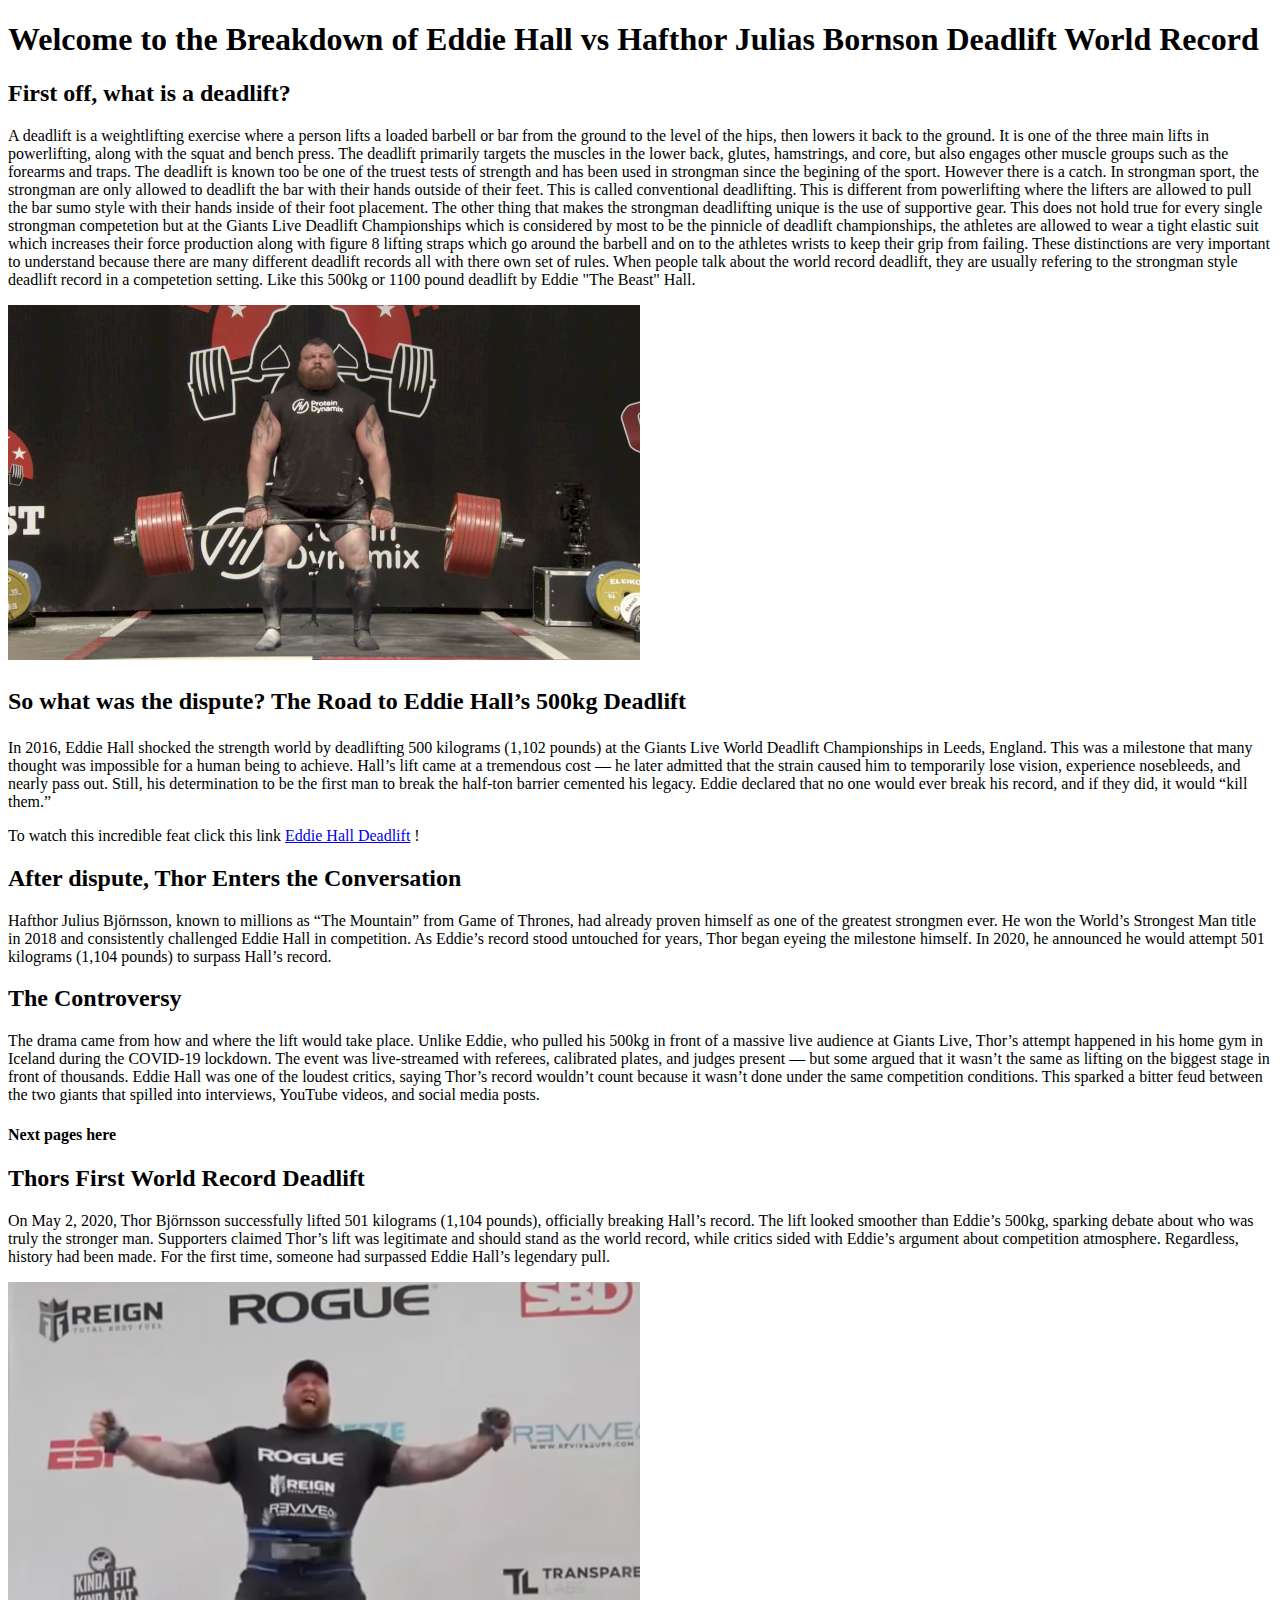
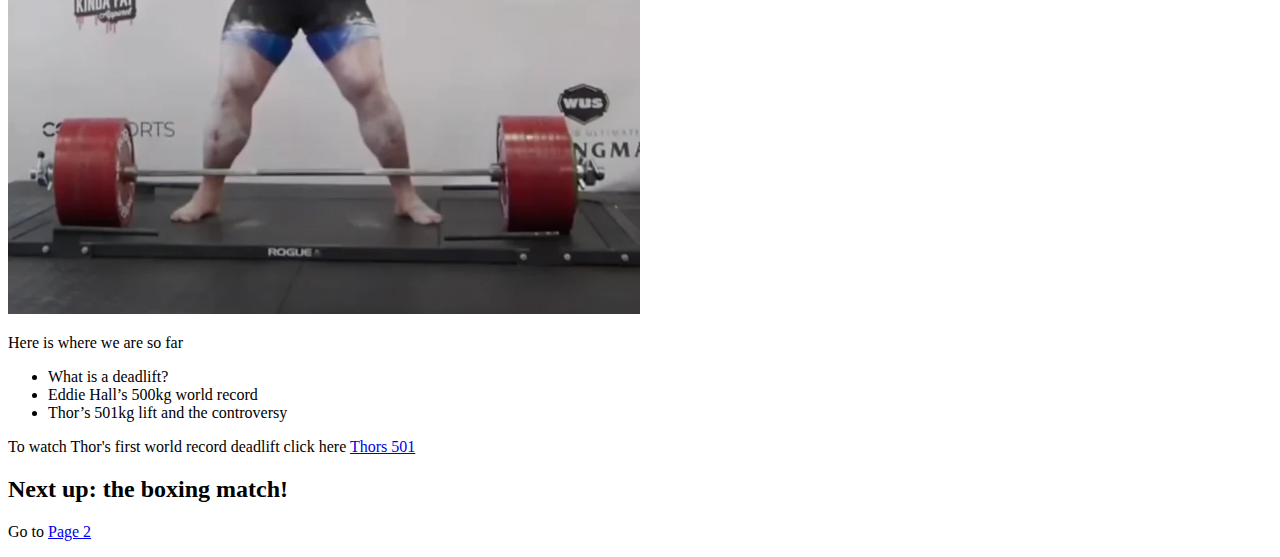
<file: index.html>
<!DOCTYPE html>
<html>
<head>
    <title>The Deadlift Dispute of Giants</title>
</head>
<body>
    <h1>Welcome to the Breakdown of Eddie Hall vs Hafthor Julias Bornson Deadlift World Record</h1>
    <h2>First off, what is a deadlift?</h2>
    <p>A deadlift is a weightlifting exercise where a person lifts a loaded barbell or bar from the ground to the level of the hips, then lowers it back to the ground. It is one of the three main lifts in powerlifting, along with the squat and bench press. The deadlift primarily targets the muscles in the lower back, glutes, hamstrings, and core, but also engages other muscle groups such as the forearms and traps. The deadlift is known too be one of the truest tests of strength and has been used in strongman since the begining of the sport. However there is a catch. In strongman sport, the strongman are only allowed to deadlift the bar with their hands outside of their feet. This is called conventional deadlifting. This is different from powerlifting where the lifters are allowed to pull the bar sumo style with their hands inside of their foot placement. The other thing that makes the strongman deadlifting unique is the use of supportive gear. This does not hold true for every single strongman competetion but at the Giants Live Deadlift Championships which is considered by most to be the pinnicle of deadlift championships, the athletes are allowed to wear a tight elastic suit which increases their force production along with figure 8 lifting straps which go around the barbell and on to the athletes wrists to keep their grip from failing. These distinctions are very important to understand because there are many different deadlift records all with there own set of rules. When people talk about the world record deadlift, they are usually refering to the strongman style deadlift record in a competetion setting. Like this 500kg or 1100 pound deadlift by Eddie "The Beast" Hall.</p>

    <img 
        src="./img/EddieHall.jpeg"
        alt="An image of Eddie Hall deadlifting 500kg"
        width="50%"
    >
    <h2><p> So what was the dispute? The Road to Eddie Hall’s 500kg Deadlift </p></h2>

    <p> In 2016, Eddie Hall shocked the strength world by deadlifting 500 kilograms (1,102 pounds) at the Giants Live World Deadlift Championships in Leeds, England. This was a milestone that many thought was impossible for a human being to achieve.

Hall’s lift came at a tremendous cost — he later admitted that the strain caused him to temporarily lose vision, experience nosebleeds, and nearly pass out. Still, his determination to be the first man to break the half-ton barrier cemented his legacy. Eddie declared that no one would ever break his record, and if they did, it would “kill them.” </p>

    <p>To watch this incredible feat click this link <a href = "https://www.bing.com/videos/riverview/relatedvideo?&q=eddie+hall+500kg+deadlift&&mid=8387DEFC48D6ECFF6ABE8387DEFC48D6ECFF6ABE&&FORM=VRDGAR">Eddie Hall Deadlift</a> !</p>

    <h2>After dispute, Thor Enters the Conversation</h2>
    <p>Hafthor Julius Björnsson, known to millions as “The Mountain” from Game of Thrones, had already proven himself as one of the greatest strongmen ever. He won the World’s Strongest Man title in 2018 and consistently challenged Eddie Hall in competition.

As Eddie’s record stood untouched for years, Thor began eyeing the milestone himself. In 2020, he announced he would attempt 501 kilograms (1,104 pounds) to surpass Hall’s record.</p>
    <h2>The Controversy</h2>
    <p>The drama came from how and where the lift would take place. Unlike Eddie, who pulled his 500kg in front of a massive live audience at Giants Live, Thor’s attempt happened in his home gym in Iceland during the COVID-19 lockdown. The event was live-streamed with referees, calibrated plates, and judges present — but some argued that it wasn’t the same as lifting on the biggest stage in front of thousands.

Eddie Hall was one of the loudest critics, saying Thor’s record wouldn’t count because it wasn’t done under the same competition conditions. This sparked a bitter feud between the two giants that spilled into interviews, YouTube videos, and social media posts.</p><h4>Next pages here</h4>
    <h2>Thors First World Record Deadlift</h2>
    <p>On May 2, 2020, Thor Björnsson successfully lifted 501 kilograms (1,104 pounds), officially breaking Hall’s record. The lift looked smoother than Eddie’s 500kg, sparking debate about who was truly the stronger man. Supporters claimed Thor’s lift was legitimate and should stand as the world record, while critics sided with Eddie’s argument about competition atmosphere.

Regardless, history had been made. For the first time, someone had surpassed Eddie Hall’s legendary pull.</p>
    
    <img 
        src="./img/Thor.webp"
        alt="An image of Thor celebraing his 501kg deadlift"
        width="50%"
    >

    <p>Here is where we are so far</p>
<ul>
    <li>What is a deadlift?</li>
    <li>Eddie Hall’s 500kg world record</li>
    <li>Thor’s 501kg lift and the controversy</li>
</ul>




    <p>To watch Thor's first world record deadlift click here <a href = "https://www.bing.com/videos/riverview/relatedvideo?q=thor+bjornsson+501+kg+deadlift&mid=BFE24DDC83AB87AC32FABFE24DDC83AB87AC32FA&FORM=VIRE">Thors 501</a></p> 
<h2>Next up: the boxing match!</h2>
 <p>Go to <a href = "Jerry.html">Page 2</a></p>
</body>
</html>
</file>
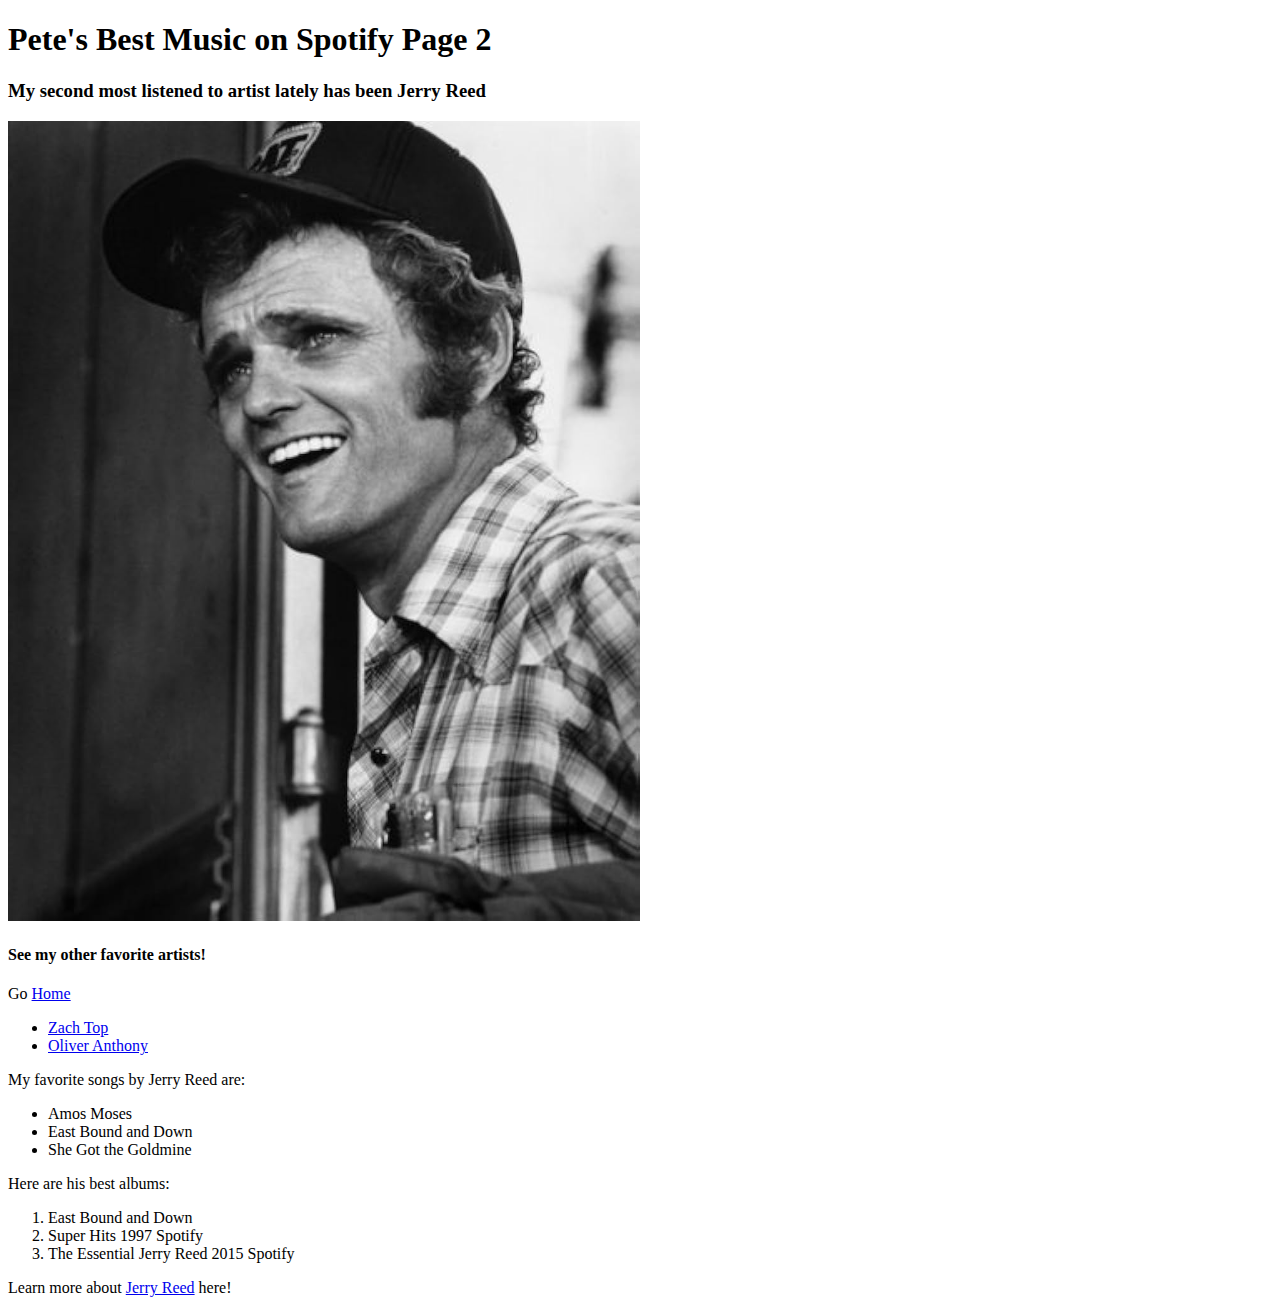
<file: Jerry.html>
<!DOCTYPE html>
<html>
<head>
    <title>HTML Practice</title>
</head>
<body>
    <h1>Pete's Best Music on Spotify Page 2</h1>
    <h3>My second most listened to artist lately has been Jerry Reed</h3>

    <img 
        src="./img/JerryReed.jpg"
        alt="Jerry Reed in standing looking off in the distance."
        width="50%"
    >

    <h4>See my other favorite artists!</h4>
    <p>Go <a href = "index.html">Home</a></p>
    <ul>
      <li><a href="./Home.html">Zach Top</a>
      </li> <li><a href="./Oliver.html">Oliver Anthony</a></li>
    </ul>
      <p>My favorite songs by Jerry Reed are:</p>
    <ul>
        <li>Amos Moses</li>
        <li>East Bound and Down</li>
        <li>She Got the Goldmine</li>
    </ul>

    <p>Here are his best albums:</p>
    <ol>
        <li>East Bound and Down</li>
        <li>Super Hits 1997 Spotify</li>
        <li>The Essential Jerry Reed 2015 Spotify</li>
    </ol>

    <p>Learn more about <a href = "https://en.wikipedia.org/wiki/Jerry_Reed">Jerry Reed</a> here!</p> 

</body>
</html>
</file>
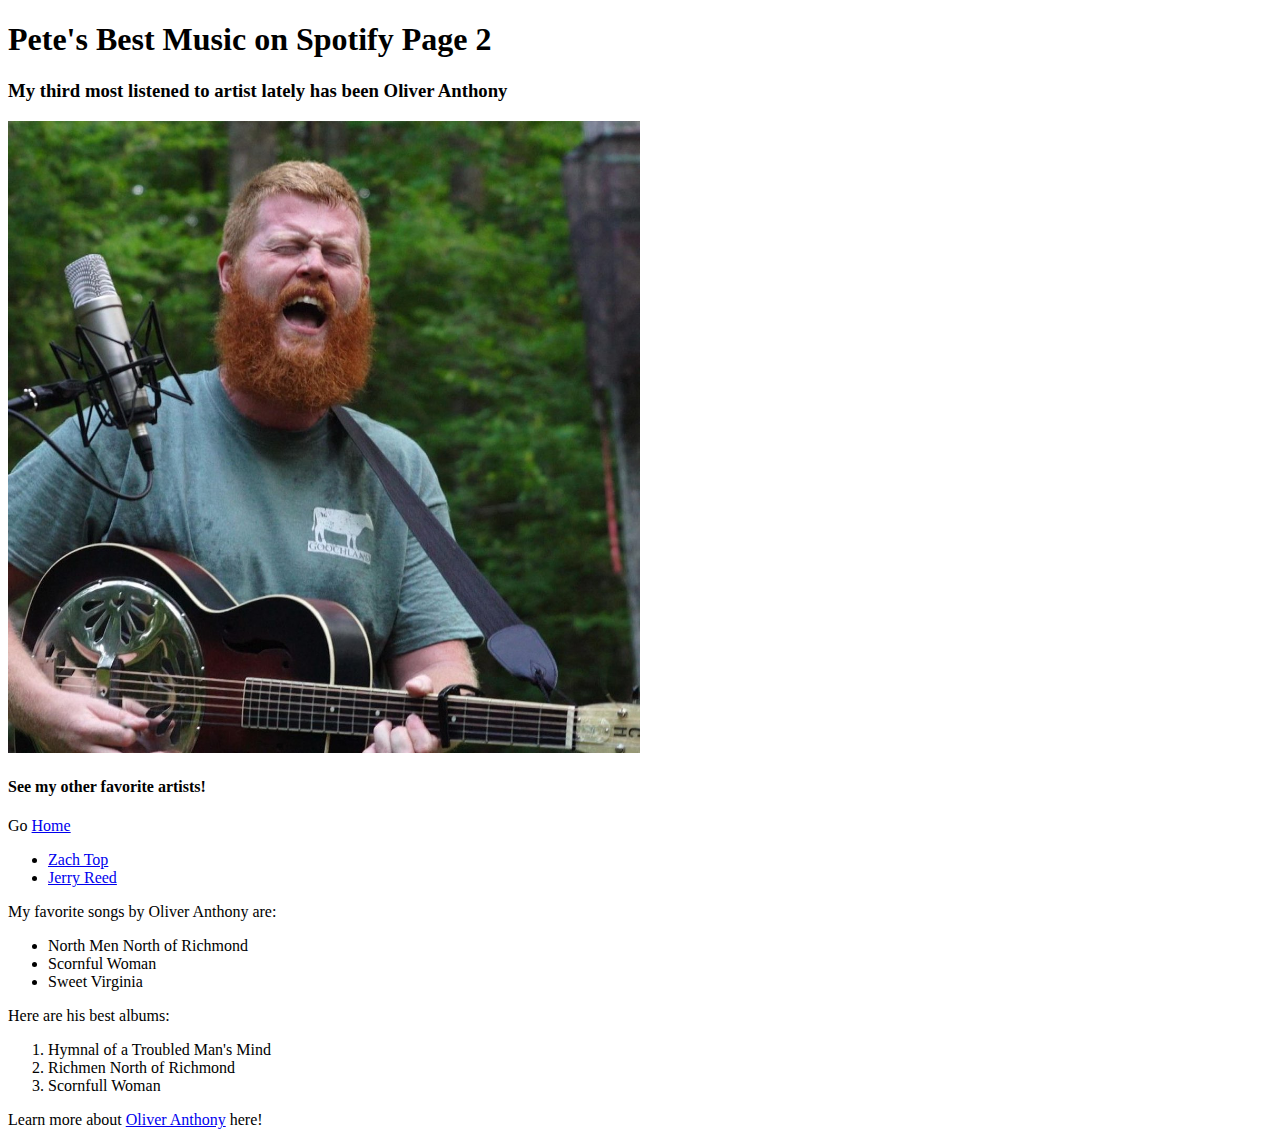
<file: Oliver.html>
<!DOCTYPE html>
<html>
<head>
    <title>HTML Practice</title>
</head>
<body>
    <h1>Pete's Best Music on Spotify Page 2</h1>
    <h3>My third most listened to artist lately has been Oliver Anthony</h3>

    <img 
        src="./img/OliverAnthony.jpg"
        alt="Oliver Anthony singing Northmen North of Richmond."
        width="50%"
    >

    <h4>See my other favorite artists!</h4>
    <p>Go <a href = "index.html">Home</a></p>
    <ul>
      <li><a href="./Home.html">Zach Top</a>
      </li> <li><a href="./Jerry.html">Jerry Reed</a></li>
    </ul>

    <p>My favorite songs by Oliver Anthony are:</p>
    <ul>
        <li>North Men North of Richmond</li>
        <li>Scornful Woman</li>
        <li>Sweet Virginia</li>
    </ul>

    <p>Here are his best albums:</p>
    <ol>
        <li>Hymnal of a Troubled Man's Mind</li>
        <li>Richmen North of Richmond</li>
        <li>Scornfull Woman</li>
    </ol>

    <p>Learn more about <a href = "https://oliveranthonymusic.com/">Oliver Anthony</a> here!</p> 

</body>
</html>
</file>
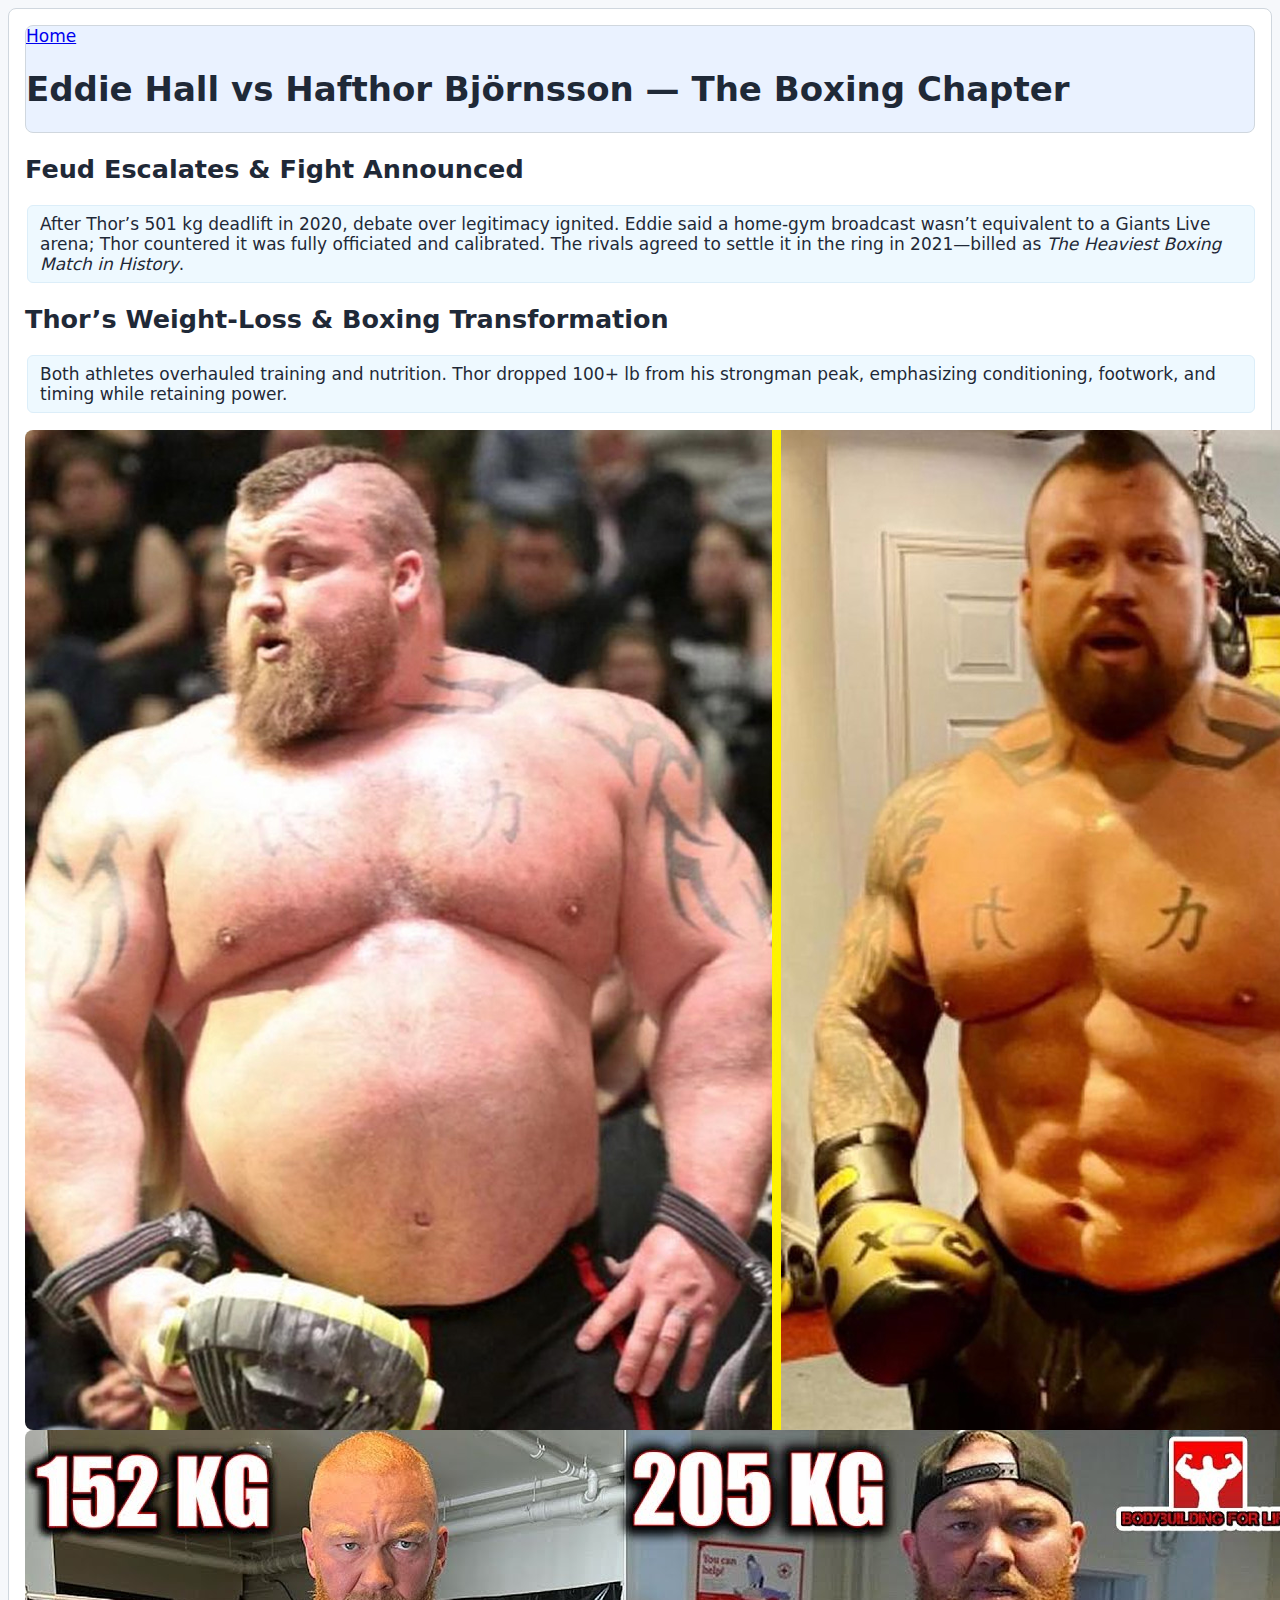
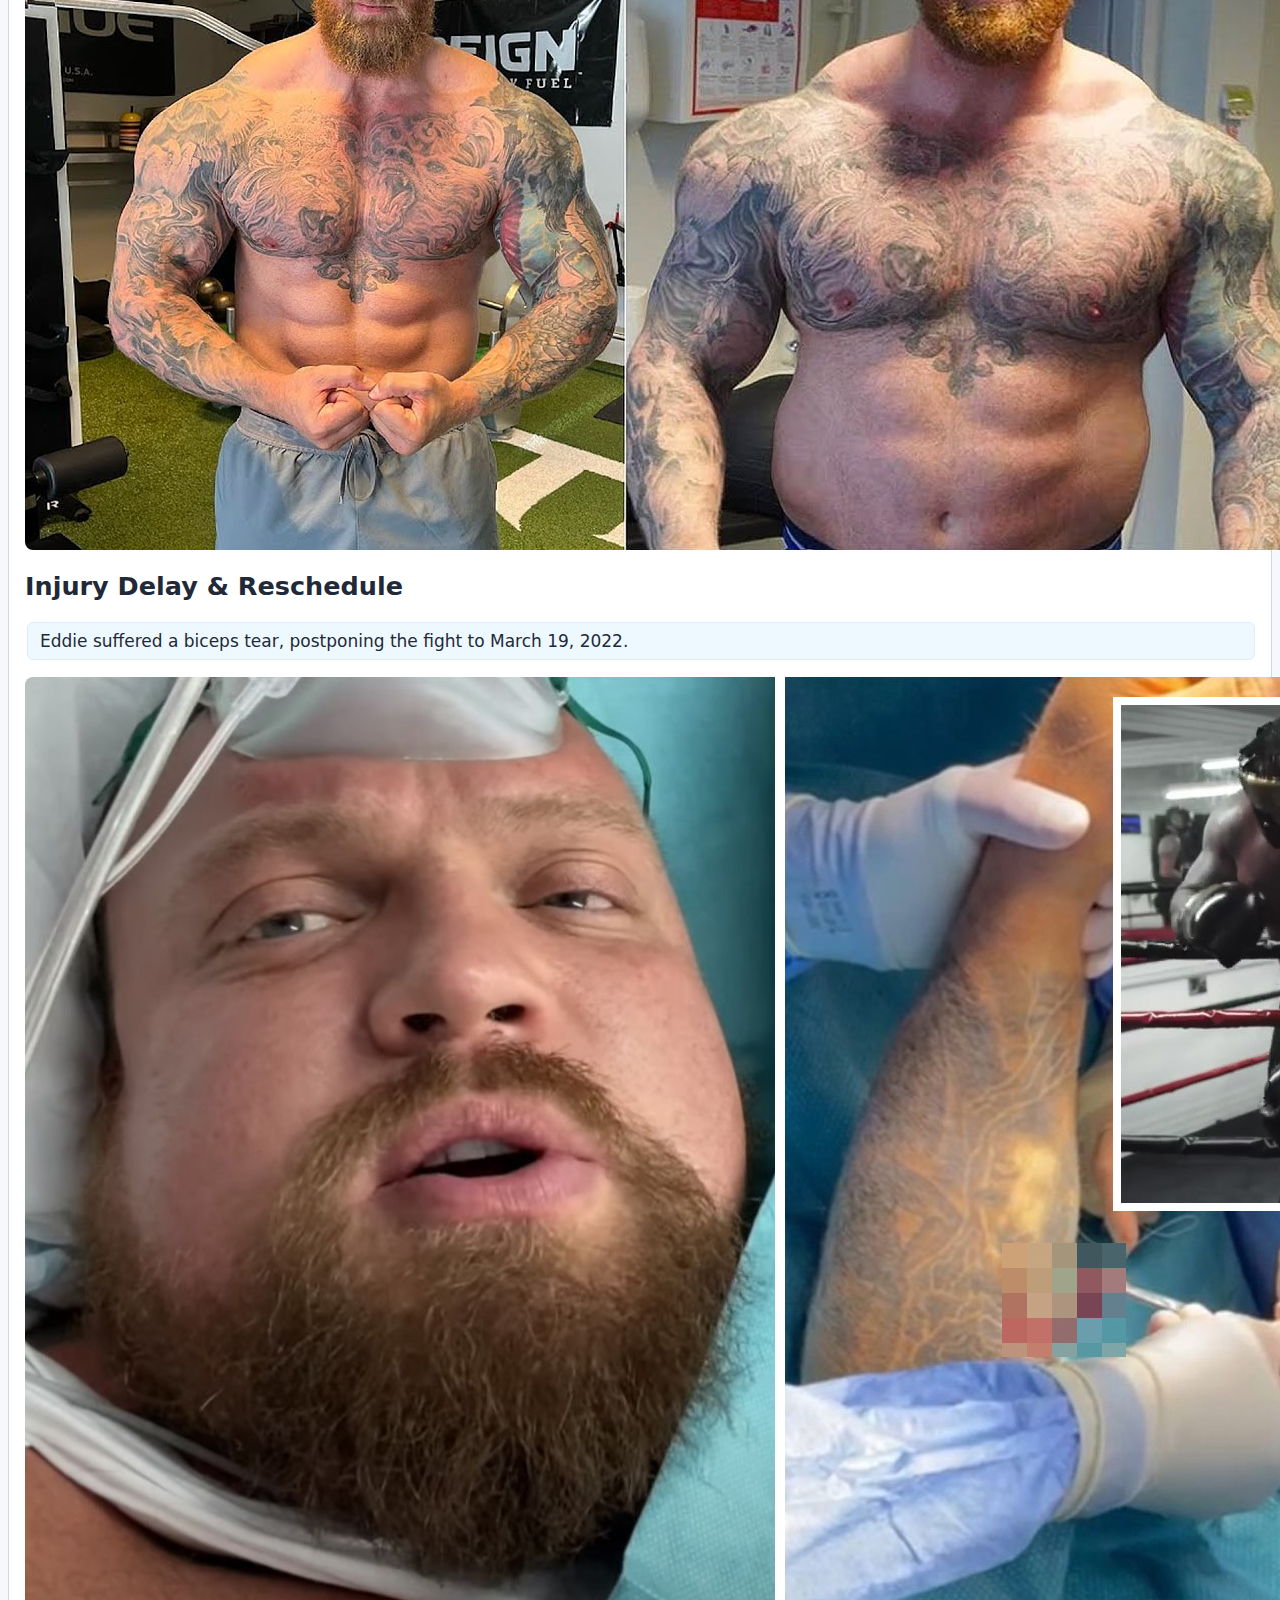
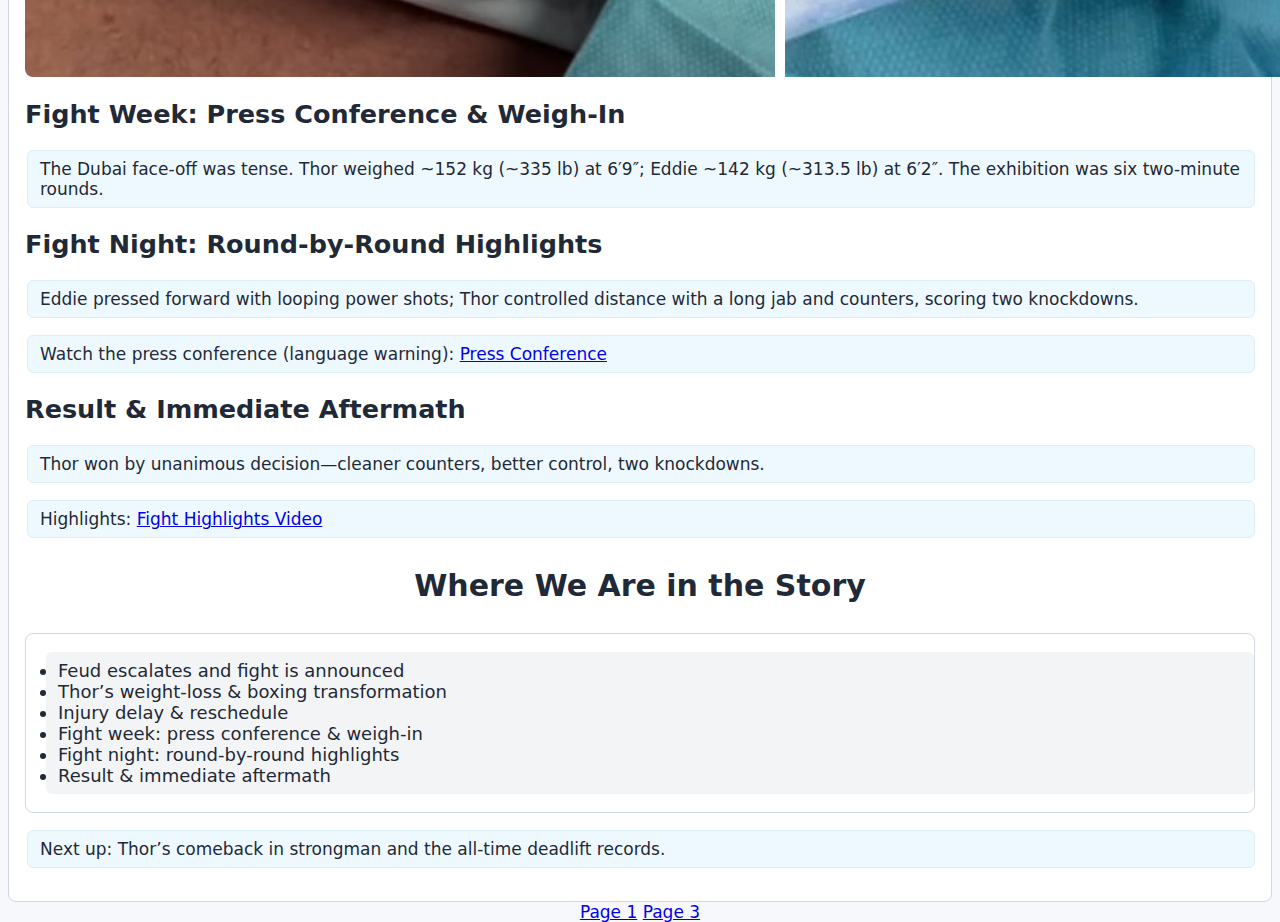
<file: page2.html>
<!DOCTYPE html>
<html lang="en"> <!-- Important for a11y/SEO -->
<head>
  <meta charset="utf-8" />
  <meta name="viewport" content="width=device-width, initial-scale=1, viewport-fit=cover" /> <!-- Mobile-friendly -->
  <title>The Heaviest Boxing Match in History</title>

  <!-- Bootstrap + site styles -->
  <link href="https://cdn.jsdelivr.net/npm/bootstrap@5.3.8/dist/css/bootstrap.min.css"
        rel="stylesheet"
        integrity="sha384-sRIl4kxILFvY47J16cr9ZwB07vP4J8+LH7qKQnuqkuIAvNWLzeN8tE5YBujZqJLB"
        crossorigin="anonymous" />
  <link rel="stylesheet" href="css/style.css">
  <link rel="icon" href="data:,">
</head>
<body>
  <div class="container mt-4">
    <main id="boxing_main"> <!-- Page-scoped ID used for a tight panel style -->
      <header id="boxing_header"
              class="position-relative d-flex justify-content-center align-items-center py-3 ps-5 pe-5">
        <!-- Persistent site nav button -->
        <a href="./index.html"
           class="btn btn-dark text-white position-absolute top-0 start-0 mt-2 ms-3 px-3 py-2"
           aria-label="Go to homepage">Home</a>

        <h1 class="my-0 text-center">
          Eddie Hall vs Hafthor Björnsson — The Boxing Chapter
        </h1>
      </header>

      <!-- Narrative sections (kept intact) -->
      <h2>Feud Escalates & Fight Announced</h2>
      <p class="Paragraph">
        After Thor’s 501 kg deadlift in 2020, debate over legitimacy ignited. Eddie said a home-gym broadcast wasn’t equivalent to a Giants Live arena; Thor countered it was fully officiated and calibrated.
        The rivals agreed to settle it in the ring in 2021—billed as <em>The Heaviest Boxing Match in History</em>.
      </p>

      <h2>Thor’s Weight-Loss & Boxing Transformation</h2>
      <p class="Paragraph">
        Both athletes overhauled training and nutrition. Thor dropped 100+ lb from his strongman peak, emphasizing conditioning, footwork, and timing while retaining power.
      </p>

      <!-- Two responsive images with max-width guard; no fixed widths so they scale gracefully -->
      <div>
        <img src="./img/EddieWeight.webp"
             alt="Eddie Hall weight loss before the fight"
             class="img-fluid rounded mx-auto d-block mb-3">
        <img src="./img/ThorWeight.jpg"
             alt="Thor Björnsson weight loss before the fight"
             class="img-fluid rounded mx-auto d-block mb-3">
      </div>

      <h2>Injury Delay & Reschedule</h2>
      <p class="Paragraph">
        Eddie suffered a biceps tear, postponing the fight to March 19, 2022.
      </p>

      <!-- Single responsive image centered -->
      <img src="./img/EddieBicep.webp"
           alt="Eddie Hall biceps injury and recovery"
           class="img-fluid rounded mx-auto d-block mb-3" />

      <h2>Fight Week: Press Conference & Weigh-In</h2>
      <p class="Paragraph">
        The Dubai face-off was tense. Thor weighed ~152 kg (~335 lb) at 6′9″; Eddie ~142 kg (~313.5 lb) at 6′2″. The exhibition was six two-minute rounds.
      </p>

      <h2>Fight Night: Round-by-Round Highlights</h2>
      <p class="Paragraph">
        Eddie pressed forward with looping power shots; Thor controlled distance with a long jab and counters, scoring two knockdowns.
      </p>

      <!-- External links with clear labels -->
      <p class="Paragraph">
        Watch the press conference (language warning):
        <a href="https://www.youtube.com/watch?v=AHpTpK6RjhI">Press Conference</a>
      </p>

      <h2>Result & Immediate Aftermath</h2>
      <p class="Paragraph">
        Thor won by unanimous decision—cleaner counters, better control, two knockdowns.
      </p>

      <p class="Paragraph">
        Highlights:
        <a href="https://www.youtube.com/watch?v=bhqMChxhW4o">Fight Highlights Video</a>
      </p>

      <!-- Recap panel uses soft border + neutral panel background (see .bg-panel) -->
      <h3>Where We Are in the Story</h3>
      <section id="boxing_recap_section" class="p-3 rounded bg-panel">
        <ul class="list" id="boxing_recap_list">
          <li>Feud escalates and fight is announced</li>
          <li>Thor’s weight-loss & boxing transformation</li>
          <li>Injury delay & reschedule</li>
          <li>Fight week: press conference & weigh-in</li>
          <li>Fight night: round-by-round highlights</li>
          <li>Result & immediate aftermath</li>
        </ul>
      </section>

      <p class="Paragraph">Next up: Thor’s comeback in strongman and the all-time deadlift records.</p>
    </main>

    <!-- Consistent footer nav -->
    <footer id="boxing_footer" class="mt-5 py-3">
      <nav class="d-flex justify-content-center gap-3">
        <a href="./index.html" class="btn btn-primary">Page 1</a>
        <a href="./page3.html" class="btn btn-outline-primary">Page 3</a>
      </nav>
    </footer>
  </div>
</body>
</html>
</file>
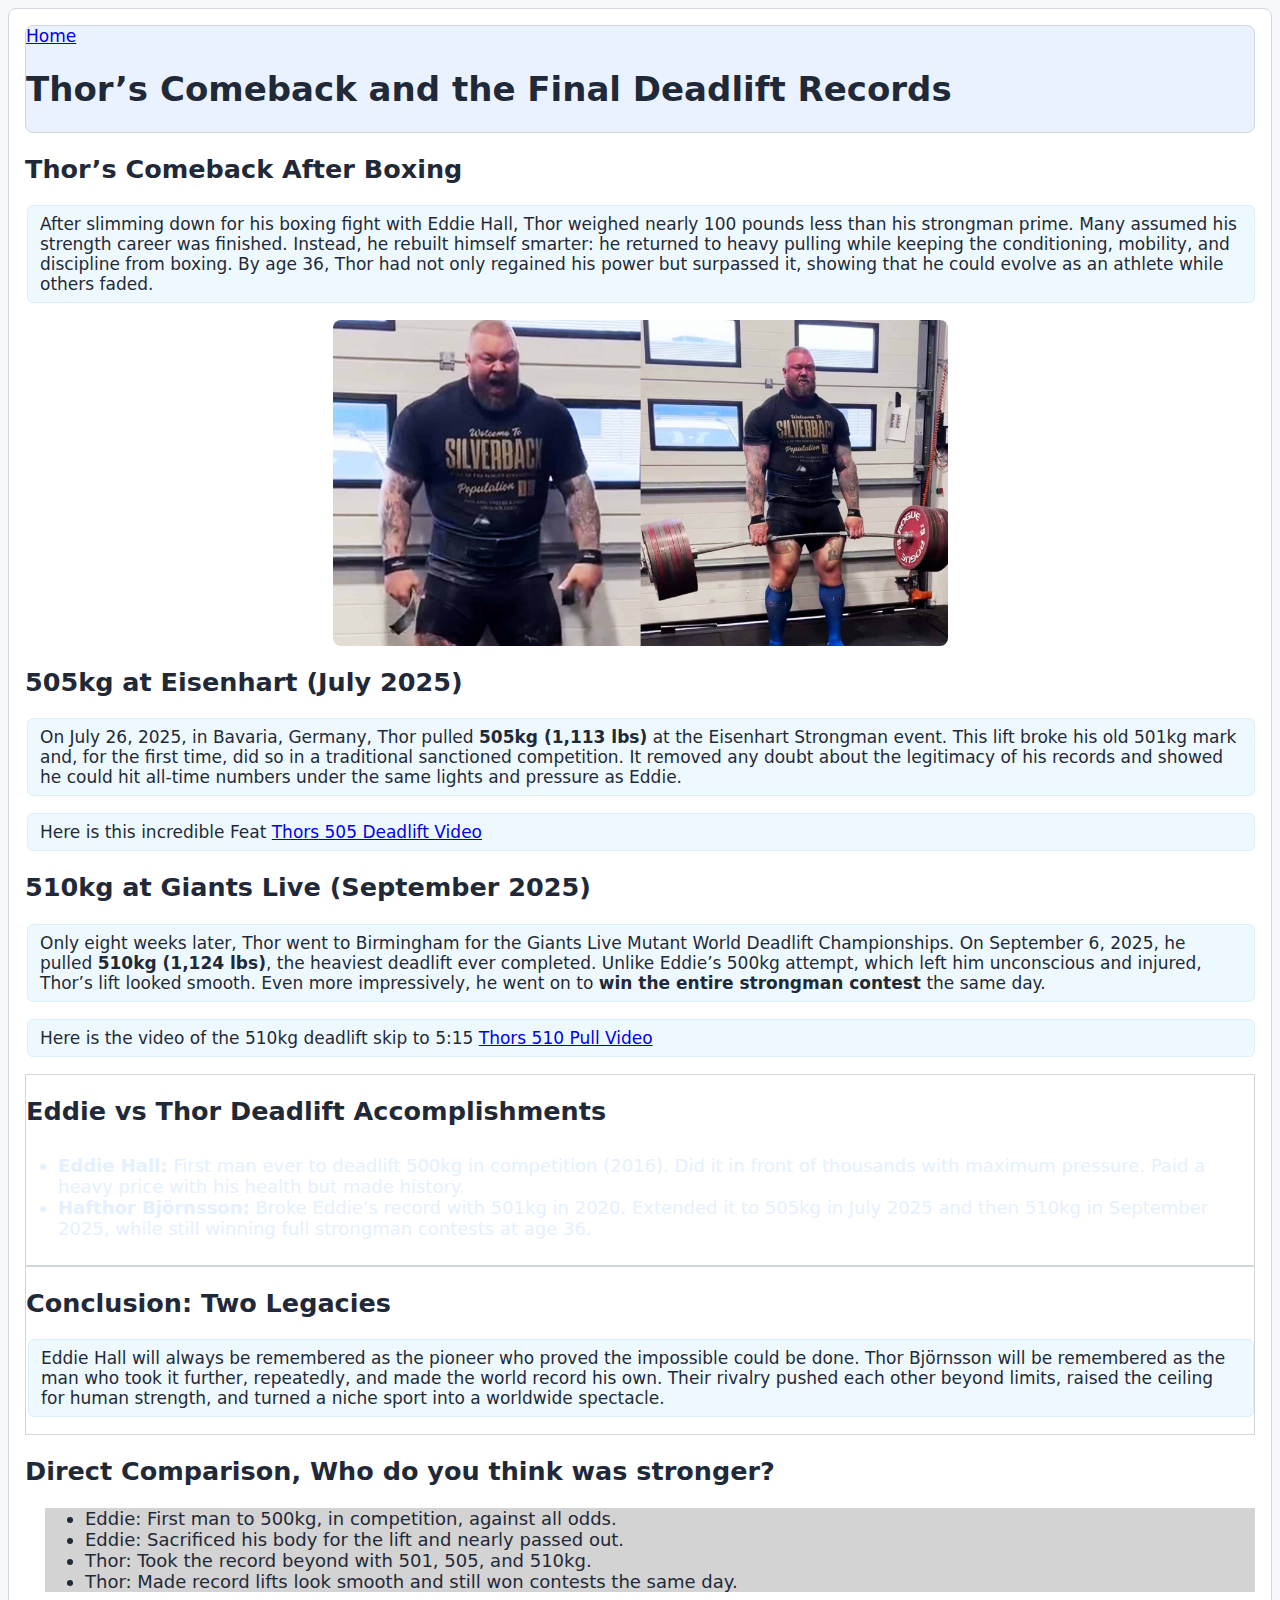
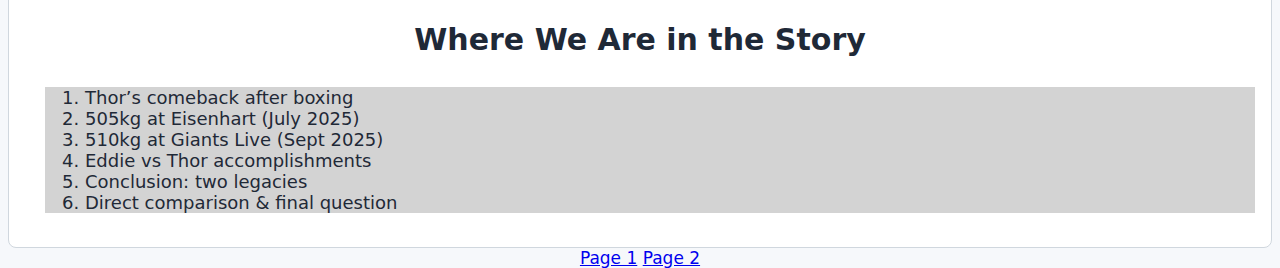
<file: page3.html>
<!DOCTYPE html>
<!-- opening html tag -->
<html>
<head>
  <meta charset="utf-8" />
  <meta name="viewport" content="width=device-width, initial-scale=1" />
  <title class="text-center my-4">Thor’s Comeback and the Final Records</title>

  <!-- Bootstrap 5.3.8 -->
  <link
    href="https://cdn.jsdelivr.net/npm/bootstrap@5.3.8/dist/css/bootstrap.min.css"
    rel="stylesheet"
    integrity="sha384-sRIl4kxILFvY47J16cr9ZwB07vP4J8+LH7qKQnuqkuIAvNWLzeN8tE5YBujZqJLB"
    crossorigin="anonymous"
  />

  <!-- Your custom styles (loads after Bootstrap so I can override) -->
  <link rel="stylesheet" href="css/style.css">


  <!-- tiny blank favicon to silence 404 -->
  <link rel="icon" href="data:,">
</head>
<body>
  <div class="container mt-4">
    <main id="comeback_main">
      <header id="deadlift_header"
            class="position-relative d-flex justify-content-center align-items-center py-3 ps-5 pe-5">
          <a href="./index.html"
            class="btn btn-dark text-white position-absolute top-0 start-0 mt-2 ms-3 px-3 py-2"
            aria-label="Go to homepage">Home</a>

          <h1 class="my-0 text-center">
            Thor’s Comeback and the Final Deadlift Records
          </h1>
      </header>

      <h2>Thor’s Comeback After Boxing</h2>
      <p class="Paragraph">After slimming down for his boxing fight with Eddie Hall, Thor weighed nearly 100 pounds less than his strongman prime. Many assumed his strength career was finished. Instead, he rebuilt himself smarter: he returned to heavy pulling while keeping the conditioning, mobility, and discipline from boxing. By age 36, Thor had not only regained his power but surpassed it, showing that he could evolve as an athlete while others faded.</p>
      <img 
        src="./img/ThorComeback.jpg" 
        alt="Thor Björnsson back in strongman training"
        width="50%"
      >

      <h2>505kg at Eisenhart (July 2025)</h2>
      <p class="Paragraph">On July 26, 2025, in Bavaria, Germany, Thor pulled <strong>505kg (1,113 lbs)</strong> at the Eisenhart Strongman event. This lift broke his old 501kg mark and, for the first time, did so in a traditional sanctioned competition. It removed any doubt about the legitimacy of his records and showed he could hit all-time numbers under the same lights and pressure as Eddie.</p>
      <p class="Paragraph">Here is this incredible Feat <a href="https://www.youtube.com/shorts/1m7ntFJK5E0">Thors 505 Deadlift Video</a></p>

      <h2>510kg at Giants Live (September 2025)</h2>
      <p class="Paragraph">Only eight weeks later, Thor went to Birmingham for the Giants Live Mutant World Deadlift Championships. On September 6, 2025, he pulled <strong>510kg (1,124 lbs)</strong>, the heaviest deadlift ever completed. Unlike Eddie’s 500kg attempt, which left him unconscious and injured, Thor’s lift looked smooth. Even more impressively, he went on to <strong>win the entire strongman contest</strong> the same day.</p>
      <p class="Paragraph">Here is the video of the 510kg deadlift skip to 5:15 <a href="https://www.youtube.com/watch?v=Dri4AFlYzdk">Thors 510 Pull Video</a></p>
      
      <section id="comeback_accomplishments_section">
        <h2>Eddie vs Thor Deadlift Accomplishments</h2>
        <ul class="Achievemnts_List" id="comeback_accomplishments_list">
          <li><strong>Eddie Hall:</strong> First man ever to deadlift 500kg in competition (2016). Did it in front of thousands with maximum pressure. Paid a heavy price with his health but made history.</li>
          <li><strong>Hafthor Björnsson:</strong> Broke Eddie’s record with 501kg in 2020. Extended it to 505kg in July 2025 and then 510kg in September 2025, while still winning full strongman contests at age 36.</li>
        </ul>
      </section>

      <section id="comeback_conclusion_section">
        <h2>Conclusion: Two Legacies</h2>
        <p class="Paragraph">Eddie Hall will always be remembered as the pioneer who proved the impossible could be done. Thor Björnsson will be remembered as the man who took it further, repeatedly, and made the world record his own. Their rivalry pushed each other beyond limits, raised the ceiling for human strength, and turned a niche sport into a worldwide spectacle.</p>
      </section>

      <section id="comeback_comparison_section">
        <h2>Direct Comparison, Who do you think was stronger?</h2>
        <ul class="Comparison_List" id="comeback_comparison_list">
          <li>Eddie: First man to 500kg, in competition, against all odds.</li>
          <li>Eddie: Sacrificed his body for the lift and nearly passed out.</li>
          <li>Thor: Took the record beyond with 501, 505, and 510kg.</li>
          <li>Thor: Made record lifts look smooth and still won contests the same day.</li>
        </ul>

        <h3>Where We Are in the Story</h3>
        <ol class="Comparison_List" id="comeback_progress_list">
          <li>Thor’s comeback after boxing</li>
          <li>505kg at Eisenhart (July 2025)</li>
          <li>510kg at Giants Live (Sept 2025)</li>
          <li>Eddie vs Thor accomplishments</li>
          <li>Conclusion: two legacies</li>
          <li>Direct comparison & final question</li>
        </ol>
      </section>
    </main>

    <footer id="comeback_footer" class="mt-5">
      <!-- Navigation links to other pages -->
      <nav class="d-flex justify-content-center gap-4 mb-4">
        <a href="./index.html" class="btn btn-primary">Page 1</a>
        <a href="./page2.html" class="btn btn-primary">Page 2</a>
      </nav>
    </footer>
  </div>
</body>
</html>
</file>
<file: css/style.css>
/* ============================================================================
   THEME & GLOBAL BASE
   - We use CSS variables so I can tweak colors in one place.
   ========================================================================== */

:root{
  /* Calm, cohesive palette (replaces the earlier bright greens/beiges) */
  --page-bg:       #f6f8fb;  /* soft neutral page background */
  --header-bg:     #eaf2ff;  /* gentle header tint */
  --panel-bg:      #ffffff;  /* white card/panel background */
  --panel-border:  #d0d7de;  /* soft gray border line */
  --accent:        #0d6efd;  /* Bootstrap Primary for buttons/links */
  --contrast:      #f4f7ff;  /* very light striping for card headers */
  --text:          #1f2937;  /* slate text color for legibility */
}

html, body { height: 100%; }

body {
  /* System font stack for crisp rendering on all platforms */
  font-family:
    system-ui, -apple-system, Segoe UI, Roboto, "Helvetica Neue", Arial,
    "Noto Sans", "Apple Color Emoji", "Segoe UI Emoji", "Segoe UI Symbol",
    "Noto Color Emoji", sans-serif;

  background-color: var(--page-bg);
  color: var(--text);
}

/* ============================================================================
   HEADERS (shared across pages)
   - NOTE: In the updated HTML, each page uses the correct header ID.
   ========================================================================== */

#deadlift_header,
#boxing_header,
#comeback_header {
  background-color: var(--header-bg); /* softer than the prior bright green */
  border: 1px solid var(--panel-border);
  border-radius: .5rem;
  /* text-align was previously redundant due to Bootstrap centering */
}

/* ============================================================================
   TYPOGRAPHY & IMAGES
   ========================================================================== */

/* global h3 size/alignment */
h3 {
  font-size: 30px;
  text-align: center;
}

/* Images:
   - In the updated HTML I use .img-fluid so images scale responsively.
   - I keep corners/centering here; intentionally DO NOT set a fixed width
     so Bootstrap can handle sizing for phones, tablets, and desktops.
   - To recover old behavior, uncomment the width line. */
img {
  /* width: 55%;  /* (original) fixed width — intentionally disabled */
  border-radius: 8px;
  display: block;
  margin: auto;
}

/* ============================================================================
   LISTS & PARAGRAPH BLOCKS
   - I keep original classes and also add the new ones used on Page 3.
   ========================================================================== */

/* Simple recap list */
.list {
  font-size: 18px;
  margin-left: 20px;
  background-color: #f3f4f6; /* subtle gray instead of beige */
  border-radius: .375rem;
  padding: .5rem .75rem;
}

.Achievemnts_List {
  /* This is preserved for backward compatibility, but the site now uses
     .achievements-list.
  font-size: 18px;
  margin-left: 20px;
  background-color: #1f2937; /* dim dark */
  color: #e5f0ff;
  border-radius: .375rem;
  padding: .5rem .75rem;
}

/* NEW preferred class name (used in updated HTML on Page 3) */
.achievements-list {
  font-size: 18px;
  margin-left: 20px;
  background: linear-gradient(180deg, #111827, #1f2937); /* tasteful dark gradient */
  color: #e5f0ff;
  border-radius: .375rem;
  padding: .5rem .75rem;
}

/* Original comparison list class (kept even though Page 3 now uses cards) */
.Comparison_List {
  font-size: 18px;
  margin-left: 20px;
  background-color: lightgray; /* original look retained if used elsewhere */
  /* With the new card layout, this is not used in the Direct Comparison,
     but kept it to keep the ID/class map familiar. */
}

/* Comparison list items used inside the new cards */
.comparison-list { font-size: 18px; }

/* Ordered progress list gets Bootstrap list-group look; I keep the background light. */
.progress-list .list-group-item { background-color: var(--panel-bg); }

/* Shared paragraph style */
.Paragraph {
  font-size: 17px;
  margin-left: 2px;
  background-color: #eef9ff;  /* very light cyan tint for readability */
  border: 1px solid #dceef9;
  border-radius: .375rem;
  padding: .5rem .75rem;
}

/* Utility: panel background/border used to group sections cleanly */
.bg-panel {
  background-color: var(--panel-bg);
  border: 1px solid var(--panel-border);
  border-radius: .5rem; /* small rounding to match headers/panels */
}

/* ============================================================================
   PAGE 1: Deadlift Dispute (index.html)
   - Preserved “tight border around content” look via the child selector.
   ========================================================================== */

/* Remove outer border; inner .container gets the frame */
#deadlift_main { border: 0; }

/* This selector applies the neat black-ish frame closely around the content */
#deadlift_main > .container {
  font-size: 17px;
  border: 1px solid var(--panel-border); /* previously 5px solid black */
  border-radius: .5rem;
  padding: 1rem;
  background-color: var(--panel-bg);
}

/* Recap panel retains a light border (softer than solid black) */
#deadlift_recap_section {
  font-size: 17px;
  border: 1px solid var(--panel-border);
}

/* Recap list text size preserved; background now controlled by .list class */
#deadlift_recap_list { font-size: 18px; }

/* Footer simplified to transparent background; buttons provide visual weight */
#deadlift_footer {
  font-size: 17px;
  background-color: transparent; /* was lightgreen; I change to meet the request for calmer colors */
  text-align: center;
}

/* ============================================================================
   PAGE 2: Boxing Chapter (page2.html)
   ========================================================================== */

#boxing_main {
  font-size: 17px;
  border: 1px solid var(--panel-border);  /* previously 5px solid black */
  border-radius: .5rem;                   /* matches other pages */
  padding: 1rem;
  background-color: var(--panel-bg);
}

/* Header coloration handled by shared header rule (above).
   Kept here to show the original structure without re-defining it. */
/* #boxing_header { background-color: lightgreen; } */

#boxing_recap_section {
  font-size: 17px;
  border: 1px solid var(--panel-border); /* previously 3px solid black */
}

#boxing_recap_list {
  font-size: 18px;
  /* background-color now from .list class for consistency */
}

#boxing_footer {
  font-size: 17px;
  background-color: transparent;
  text-align: center;
}

/* ============================================================================
   PAGE 3: Thor’s Comeback (page3.html)
   - TWO approaches are retained:
     (A) My original flexbox layout (commented but kept),
     (B) The new card layout (active) for readability.
   ========================================================================== */

#comeback_main {
  font-size: 17px;
  border: 1px solid var(--panel-border);  /* previously 5px solid black */
  border-radius: .5rem;
  padding: 1rem;
  background-color: var(--panel-bg);
}

/* Section borders kept light and consistent */
#comeback_accomplishments_section,
#comeback_conclusion_section {
  font-size: 17px;
  border: 1px solid var(--panel-border); /* previously 3px solid black */
}

/* NEW CARD LAYOUT (active):
   - The Direct Comparison now uses Bootstrap cards (see page3.html).
   - These headers get a subtle striping to separate them from card bodies. */
#comeback_comparison_section .card-header.bg-contrast {
  background-color: var(--contrast);
  border-bottom: 1px solid var(--panel-border);
}

/* Improve bullet spacing in card bodies */
#comeback_comparison_section .card-body li + li {
  margin-top: .35rem;
}

/* Footer matches other pages */
#comeback_footer {
  font-size: 17px;
  background-color: transparent;
  text-align: center;
}

/* ORIGINAL FLEX LAYOUT (kept for reference; not used by the new cards) */
/*
#comeback_comparison_section {
  display:flex;
  font-size: 17px;
  border: 3px solid black;   // original heavy border
}
#comeback_comparison_list, #comeback_progress_list {
  flex:1;
  font-size: 18px;
}
#comeback_progress_section {
  font-size: 17px;
  border: 3px solid black;   // original heavy border
}
*/

/* Keep the original accomplishments ID list sizing */
#comeback_accomplishments_list {
  font-size: 18px;
  margin-left: 20px;
}

/* ============================================================================
   RESPONSIVE MEDIA QUERIES
   - Phone widths and smaller (<= 600px)
   - Kept the original intent (stack items, slim borders, sensible font).
   ========================================================================== */

@media (max-width: 600px) {
  /* Base font a touch larger for readability on small screens */
  body {
    font-size: 16px;
  }

  /* NEW CARD layout already stacks via the Bootstrap grid.
     Add a little inline margin breathing room. */
  #comeback_comparison_section .card { margin-inline: .25rem; }

  /* Shrink border thickness so it does not dominate */
  #deadlift_main,
  #boxing_main,
  #comeback_main,
  #deadlift_recap_section,
  #boxing_recap_section,
  #comeback_accomplishments_section,
  #comeback_conclusion_section,
  /* kept legacy selectors even if not currently used: */
  #comeback_progress_section,
  #comeback_comparison_section {
    border-width: 1px; /* lighter than 2–3px on small screens */
  }

  /* Optional: scale down header font modestly */
  #deadlift_header,
  #boxing_header,
  #comeback_header {
    font-size: 20px;
  }

  /* Make images fill narrow screens nicely (Bootstrap .img-fluid already helps) */
  /* If the global img is uncommented, this ensures full width:
  img { width: 100%; }
  */
}

/* ============================================================================
   OPTIONAL: ACCESSIBILITY ADJUSTMENTS
   - Uncomment if to get a focus ring on keyboard navigation.
   ========================================================================== */
/*
:focus-visible {
  outline: 3px solid var(--accent);
  outline-offset: 2px;
}
*/

/* ====== Phones & phablets (Samsung S-series included) ====== */
@media (max-width: 650px) {
  /* Stack header contents and tighten spacing */
  #deadlift_header,
  #boxing_header,
  #comeback_header {
    position: relative;              /* containing block for any abs children */
    display: flex;
    flex-direction: column;
    align-items: center;
    gap: .5rem;
    padding: .5rem 1rem !important;
  }

  /* Let the Home button flow above the title (no overlap) */
  #deadlift_header > a,
  #boxing_header > a,
  #comeback_header > a {
    position: static !important;     /* undo position-absolute on small screens */
    margin-bottom: .5rem !important;
    padding: .35rem .75rem !important;
    font-size: .9rem !important;
    line-height: 1.2;
    z-index: 1;
    align-self: flex-start;          /* left-align above title */
  }

  /* Make big H1 fit comfortably on narrow screens */
  #deadlift_header h1,
  #boxing_header h1,
  #comeback_header h1 {
    font-size: clamp(1.05rem, 4.6vw, 1.55rem) !important;
    line-height: 1.2;
    margin: 0;
    text-align: center;
    word-break: keep-all;
  }

  /* Slightly smaller base text + earlier content */
  body { font-size: 15px; }
  .container.mt-4 { margin-top: 1rem !important; }
}

/* ====== Extra-tight iPhone widths (SE → Pro/Max portrait) ====== */
/* This sits AFTER the 650px block so it overrides on iPhones */
@media (max-width: 430px) {
  #deadlift_header,
  #boxing_header,
  #comeback_header {
    /* add notch-safe top padding on iOS; harmless elsewhere */
    padding: calc(.5rem + env(safe-area-inset-top, 0px)) 1rem .5rem 1rem !important;
  }

  /* Fully clear any lingering absolute offsets/transforms from desktop */
  #deadlift_header > a,
  #boxing_header > a,
  #comeback_header > a {
    inset: auto !important;          /* clears top/right/bottom/left if they exist */
    transform: none !important;      /* clears any translate */
    margin: 0 0 .25rem 0 !important;
    font-size: .875rem !important;
  }

  #deadlift_header h1,
  #boxing_header h1,
  #comeback_header h1 {
    font-size: clamp(1rem, 5vw, 1.35rem) !important;
    overflow-wrap: anywhere;         /* last-resort wrapping on very small widths */
  }
}

/* iOS Safari quirk fix: prevent unexpected auto-zooming */
@supports (-webkit-touch-callout: none) {
  html { -webkit-text-size-adjust: 100%; }
}


/* ============================================================================
   END OF CSS
   ========================================================================== */
</file>
